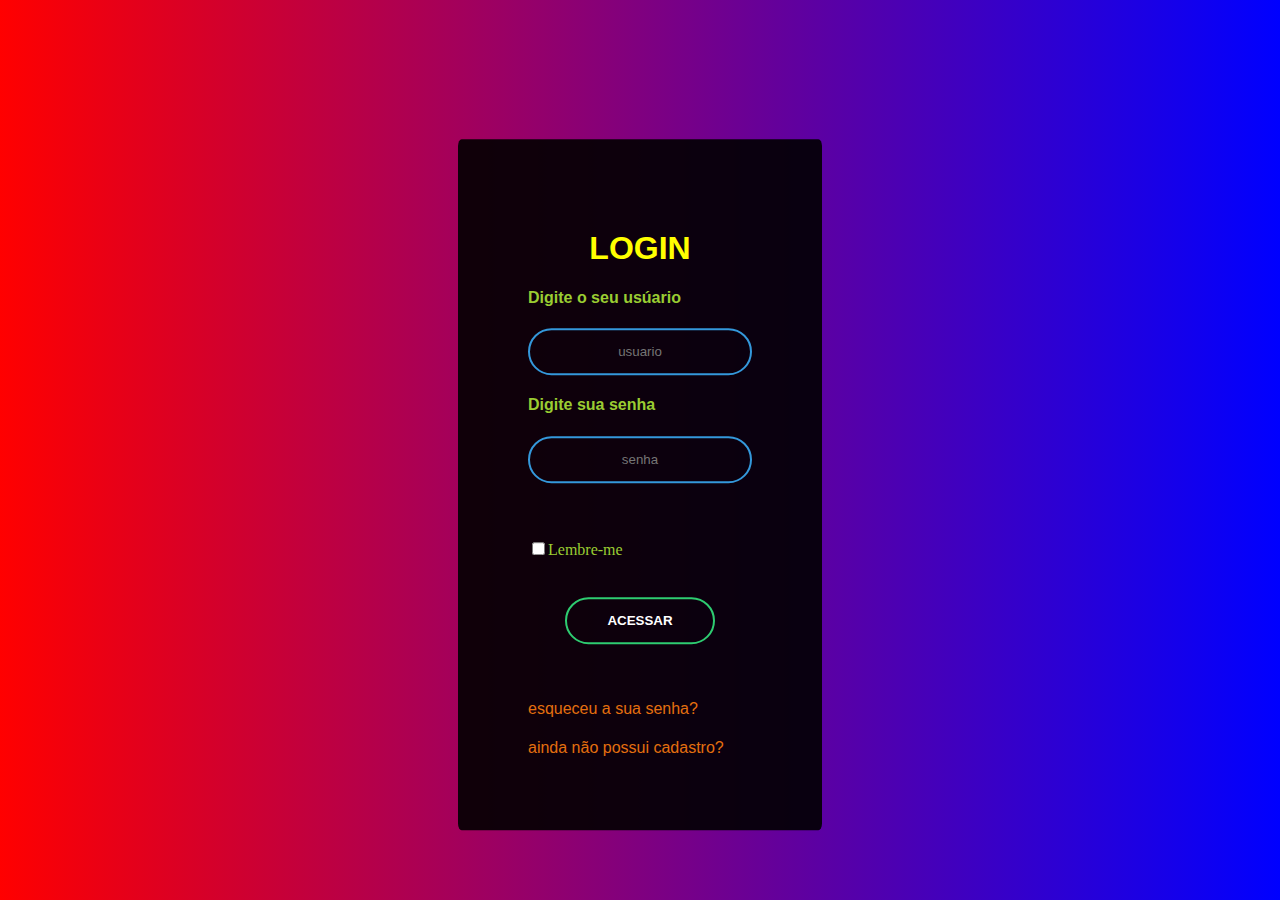
<file: Exercicios/tela_Login/index.html>
<!DOCTYPE html>
<html lang="pt-br">
    <head>
        <meta charset="UTF-8">
        <meta name="viewport" content="width=device-width, initial-scale=1.0">
        <style>
            body{
    background: linear-gradient(to right, red, blue);         
}

.first-div{
    top: 50%;
    left: 50%;
    position: absolute;
    transform: translate(-50%,-45%);
    padding: 70px;
    background-color: rgba(0, 0, 0, 0.9);
    border-radius: 1%;
    color:yellowgreen;
    font-family: sans-serif;

}
.first-div input[type = "text"]:focus, .first-div input[type = "password"]:focus{
    width: 280px;
    border-color: #2ecc71;
}
.first-div  input[type = "text"], .first-div  input[type  = "password"]{
    border: 0;
    background: none;
    display: block;
    margin: 20px  auto;
    text-align: center;
    border: 2px solid #3498db;
    padding: 14px 10px;
    width: 200px;
    outline: none;
    color: white;
    border-radius: 24px;
    transition: 0.25s;
}
a{
    text-decoration: none;
    color: rgb(228, 111, 15);
}
a::after{
    content: "";
    display: block;
    width: 0;
    height: 3px;
    background: #5edfff;
    transition: .5s ease-out;
}  
a:hover::after{
    width: 100%;
}
.menuA{
    color: black;
    text-decoration: none;
    padding: 10px 20px;
    text-align: center;
    
}
.login{
    text-align: center; 
    font-family: 'Franklin Gothic Medium', 'Arial Narrow', Arial, sans-serif;
    color: yellow;
}
.checkbox{
    font-family: initial;
    font-style: initial;
}
.button-1{
    font-weight: bolder;
    font-family: 'Lucida Sans', 'Lucida Sans Regular', 'Lucida Grande', 'Lucida Sans Unicode', Geneva, Verdana, sans-serif;
    color:rgb(2, 2, 2);

}
.first-div button[type =  "submit"]{
    border: 0;
    background: none;
    display: block;
    margin: 20px  auto;
    text-align: center;
    border: 2px solid #2ecc71;
    padding: 14px 40px;
    outline: none;
    color: white;
    border-radius: 24px;
    transition: 0.25s;
    cursor: pointer;
}
.first-div button[type =  "submit"]:hover{
    background:  #2ecc71;
}
        </style>
        <title>LOGUE AGORA</title>
    </head>
    <body>
        <div class="first-div">
            <h1 class="login">LOGIN</h1>
            <h4>Digite o seu usúario</h4>
            <input type="text" placeholder="usuario">
            <h4>Digite sua senha</h4>
            <input type="password" placeholder="senha"><br><br>
            <label class="checkbox"><input type="checkbox">Lembre-me</label><br><br>
            <button class="button-1" type="submit">ACESSAR</button><br><br>
            <a href="#" class="a">esqueceu a sua senha?</a><br>
            <a href="#" class="a">ainda não possui cadastro?</a>
            
        </div>
    </body>
</html>
</file>
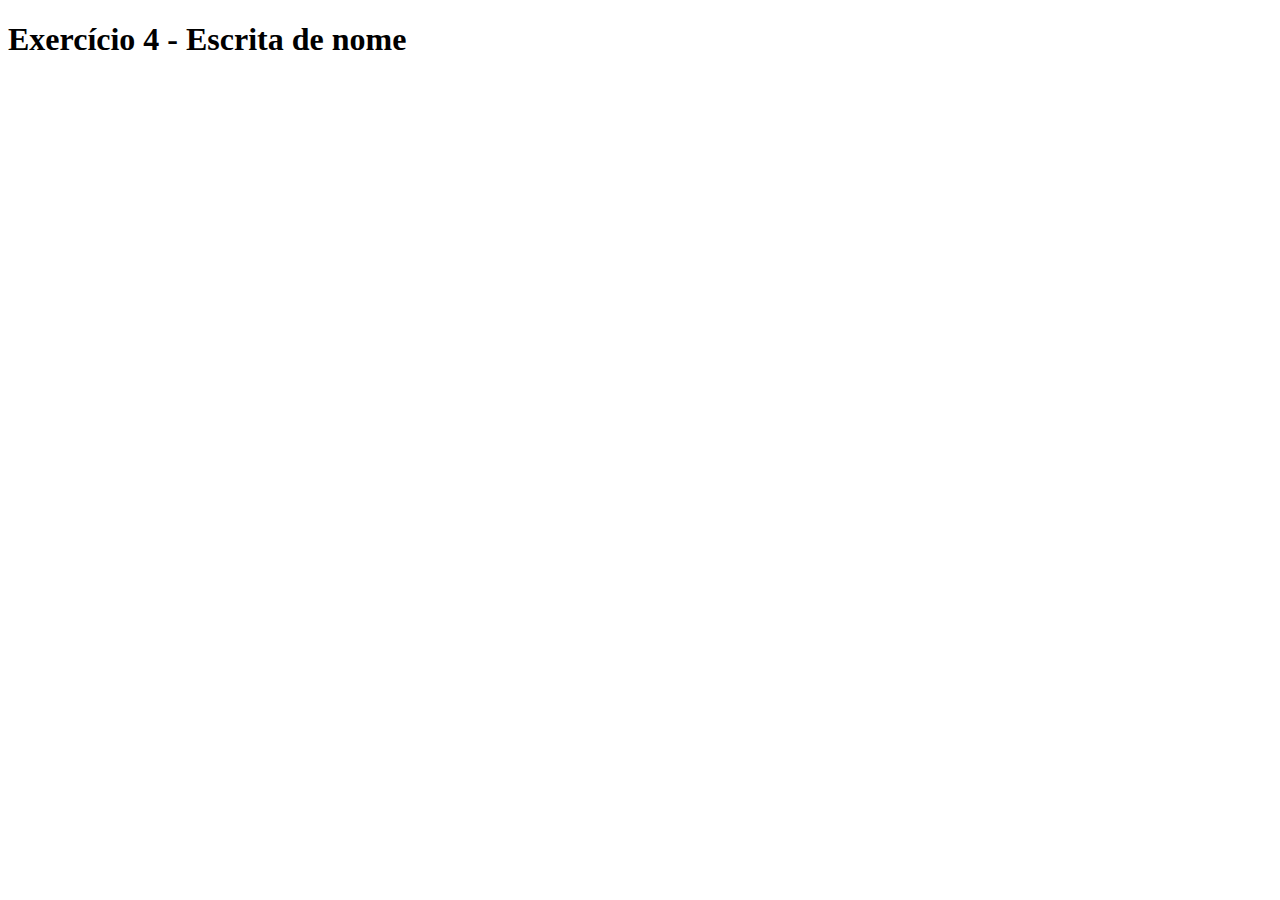
<file: Exercicios/atividade-4.html>
<!DOCTYPE html>
<html>
<head>
    <meta charset='utf-8'>
    <meta http-equiv='X-UA-Compatible' content='IE=edge'>
    <title>Page Title</title>
    <meta name='viewport' content='width=device-width, initial-scale=1'>
</head>
<body>
    <h1>Exercício 4 - Escrita de nome</h1>
    <script>
        var nome=prompt("Informe seu nome")

        for (let count = 0; count < nome.length; count++) {
        document.write(nome[count] + "</br>")
        }
    </script>
</body>
</html>
</file>
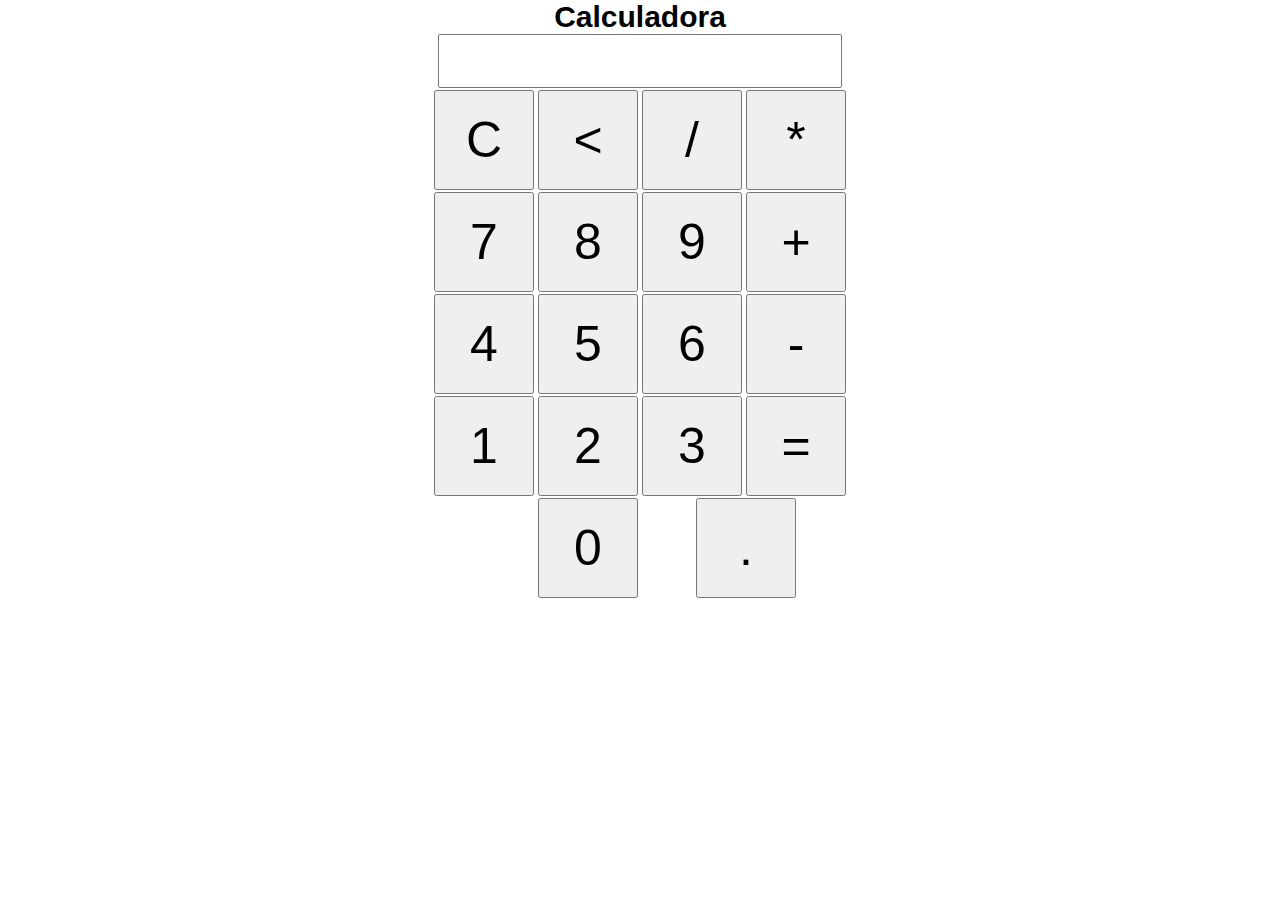
<file: Exercicios/calculadora/calculadora.html>
<!DOCTYPE html>
<html>
    <head>
        <meta charset='utf-8' lang='pt-br'>
        <link rel="stylesheet" href="stilo.css">
        <script src="calculadora.js"></script>
    </head>
    <body>
        <div>
            <h1 id='title'>Calculadora</h1>
            <div class='main'>
                <form class='form'>
                    <input class="textview" name='textview'>
                    <table>
                        <td>
                            <input type="button" class='button' onclick='c()' value="C">
                            <input type="button" class='button' onclick="back()" value="<">
                            <input type="button" class='button' onclick="insert('/')" value="/">
                            <input type="button" class='button' onclick="insert('*')" value="*">
                        </td>
                        <tr>
                            <td>
                                <input type="button" class='button' onclick="insert(7)" value="7">
                                <input type="button" class='button' onclick="insert(8)" value="8">
                                <input type="button" class='button' onclick="insert(9)" value="9">
                                <input type="button" class='button' onclick="insert('+')" value="+">
                            </td>
                        </tr>
                        <tr>
                            <td>
                                <input type="button" class='button' onclick="insert(4)" value="4">
                                <input type="button" class='button' onclick="insert(5)" value="5">
                                <input type="button" class='button' onclick="insert(6)" value="6">
                                <input type="button" class='button' onclick="insert('-')" value="-">
                            </td>
                        </tr>
                        <tr>
                            <td>
                                <input type="button" class='button' onclick="insert(1)" value="1">
                                <input type="button" class='button' onclick="insert(2)" value="2">
                                <input type="button" class='button' onclick="insert(3)" value="3">
                                <input type="button" class='button' onclick='equal()' value="=">
                            </td>
                        </tr>
                        <tr>
                            <td>
                                <input type="hidden">
                                <input type='button' value='0' onclick="insert(0)" class='button' id='n0'>
                                <input type='button' value='.' onclick="insert('.')" class='button' id='n0'>
                            </td>
                        </tr>
                </form>
            </div>
        </div>
    </body>
</html>
</file>
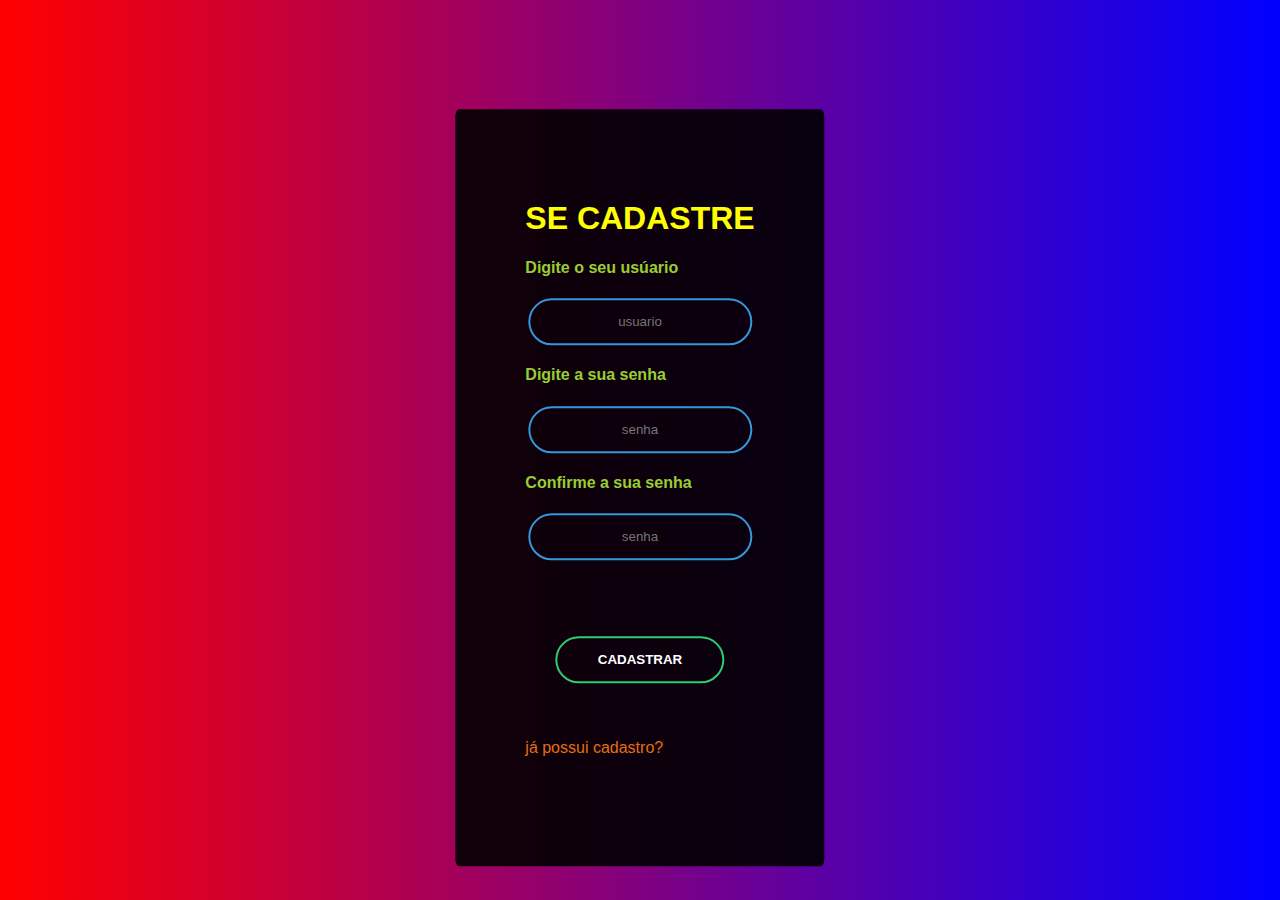
<file: Exercicios/tela_Login/cadastro.html>
<!DOCTYPE html>
<html lang="pt-br">
    <head>
        <meta charset="UTF-8">
        <meta name="viewport" content="width=device-width, initial-scale=1.0">
        <style>
    body{
        background: linear-gradient(to right, red, blue);         
    }

    .first-div{
        top: 50%;
        left: 50%;
        position: absolute;
        transform: translate(-50%,-45%);
        padding: 70px;
        background-color: rgba(0, 0, 0, 0.9);
        border-radius: 1%;
        color:yellowgreen;
        font-family: sans-serif;

    }
    .first-div input[type = "text"]:focus, .first-div input[type = "password"]:focus{
        width: 280px;
        border-color: #2ecc71;
    }
    .first-div  input[type = "text"], .first-div  input[type  = "password"]{
        border: 0;
        background: none;
        display: block;
        margin: 20px  auto;
        text-align: center;
        border: 2px solid #3498db;
        padding: 14px 10px;
        width: 200px;
        outline: none;
        color: white;
        border-radius: 24px;
        transition: 0.25s;
    }
    a{
        text-decoration: none;
        color: rgb(228, 111, 15);
    }
    a::after{
        content: "";
        display: block;
        width: 0;
        height: 3px;
        background: #5edfff;
        transition: .5s ease-out;
    }  
    a:hover::after{
        width: 100%;
    }
    .menuA{
        color: black;
        text-decoration: none;
        padding: 10px 20px;
        text-align: center;
        
    }
    .login{
        text-align: center; 
        font-family: 'Franklin Gothic Medium', 'Arial Narrow', Arial, sans-serif;
        color: yellow;
    }
    .checkbox{
        font-family: initial;
        font-style: initial;
    }
    .button-1{
        font-weight: bolder;
        font-family: 'Lucida Sans', 'Lucida Sans Regular', 'Lucida Grande', 'Lucida Sans Unicode', Geneva, Verdana, sans-serif;
        color:rgb(2, 2, 2);

    }
    .first-div button[type =  "submit"]{
        border: 0;
        background: none;
        display: block;
        margin: 20px  auto;
        text-align: center;
        border: 2px solid #2ecc71;
        padding: 14px 40px;
        outline: none;
        color: white;
        border-radius: 24px;
        transition: 0.25s;
        cursor: pointer;
    }
    .first-div button[type =  "submit"]:hover{
        background:  #2ecc71;
    }
        </style>
        <title>SE CADASTRE</title>

    </head>
    <body class="body">
        <div class="first-div">
            <h1 class="login">SE CADASTRE</h1>
            <h4>Digite o seu usúario</h4>
            <input type="text" placeholder="usuario">
            <h4>Digite a sua senha</h4>
            <input type="password" placeholder="senha">
            <h4>Confirme a sua senha</h4>
            <input type="password" placeholder="senha"><br><br>
            <button class="button-1" type="submit">CADASTRAR</button><br><br>
            <a href="index.html" class="a">já possui cadastro?</a><br><br>
    
        </div>
</body>
</html>
</file>
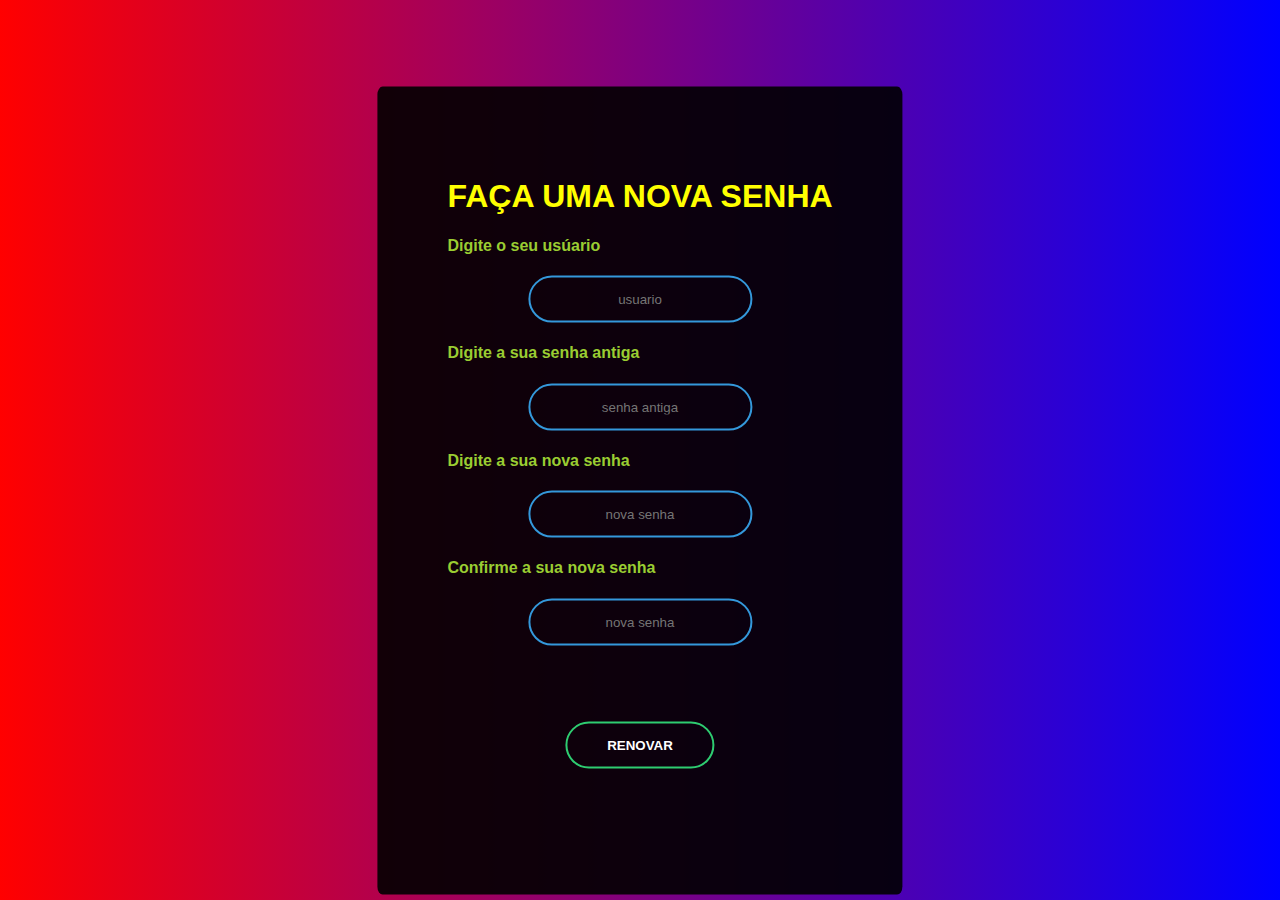
<file: Exercicios/tela_Login/renovacao.html>
<!DOCTYPE html>
<html lang="pt-br">
    <head>
        <meta charset="UTF-8">
        <meta name="viewport" content="width=device-width, initial-scale=1.0">
        <title>RENOVE SUA SENHA</title>
        <style>
            body{
        background: linear-gradient(to right, red, blue);         
    }
    .first-div{
        top: 50%;
        left: 50%;
        position: absolute;
        transform: translate(-50%,-45%);
        padding: 70px;
        background-color: rgba(0, 0, 0, 0.9);
        border-radius: 1%;
        color:yellowgreen;
        font-family: sans-serif;

    }
    .first-div input[type = "text"]:focus, .first-div input[type = "password"]:focus{
        width: 280px;
        border-color: #2ecc71;
    }
    .first-div  input[type = "text"], .first-div  input[type  = "password"]{
        border: 0;
        background: none;
        display: block;
        margin: 20px  auto;
        text-align: center;
        border: 2px solid #3498db;
        padding: 14px 10px;
        width: 200px;
        outline: none;
        color: white;
        border-radius: 24px;
        transition: 0.25s;
    }
    a{
        text-decoration: none;
        color: rgb(228, 111, 15);
    }
    a::after{
        content: "";
        display: block;
        width: 0;
        height: 3px;
        background: #5edfff;
        transition: .5s ease-out;
    }  
    a:hover::after{
        width: 100%;
    }
    .menuA{
        color: black;
        text-decoration: none;
        padding: 10px 20px;
        text-align: center;
        
    }
    .login{
        text-align: center; 
        font-family: 'Franklin Gothic Medium', 'Arial Narrow', Arial, sans-serif;
        color: yellow;
    }
    .checkbox{
        font-family: initial;
        font-style: initial;
    }
    .button-1{
        font-weight: bolder;
        font-family: 'Lucida Sans', 'Lucida Sans Regular', 'Lucida Grande', 'Lucida Sans Unicode', Geneva, Verdana, sans-serif;
        color:rgb(2, 2, 2);

    }
    .first-div button[type =  "submit"]{
        border: 0;
        background: none;
        display: block;
        margin: 20px  auto;
        text-align: center;
        border: 2px solid #2ecc71;
        padding: 14px 40px;
        outline: none;
        color: white;
        border-radius: 24px;
        transition: 0.25s;
        cursor: pointer;
    }
    .first-div button[type =  "submit"]:hover{
        background:  #2ecc71;
    }
    </style>

    </head>
    <body class="body">
        <div class="first-div">
            <h1 class="login">FAÇA UMA NOVA SENHA</h1>
            <h4>Digite o seu usúario</h4>
            <input type="text" placeholder="usuario">
            <h4>Digite a sua senha antiga</h4>
            <input type="password" placeholder="senha antiga">
            <h4>Digite a sua nova senha</h4>
            <input type="password" placeholder="nova senha">
            <h4>Confirme a sua nova senha</h4>
            <input type="password" placeholder="nova senha"><br><br>
            <button class="button-1" type="submit">RENOVAR</button><br><br>
            
    
        </div>
</body>
</html>
</file>
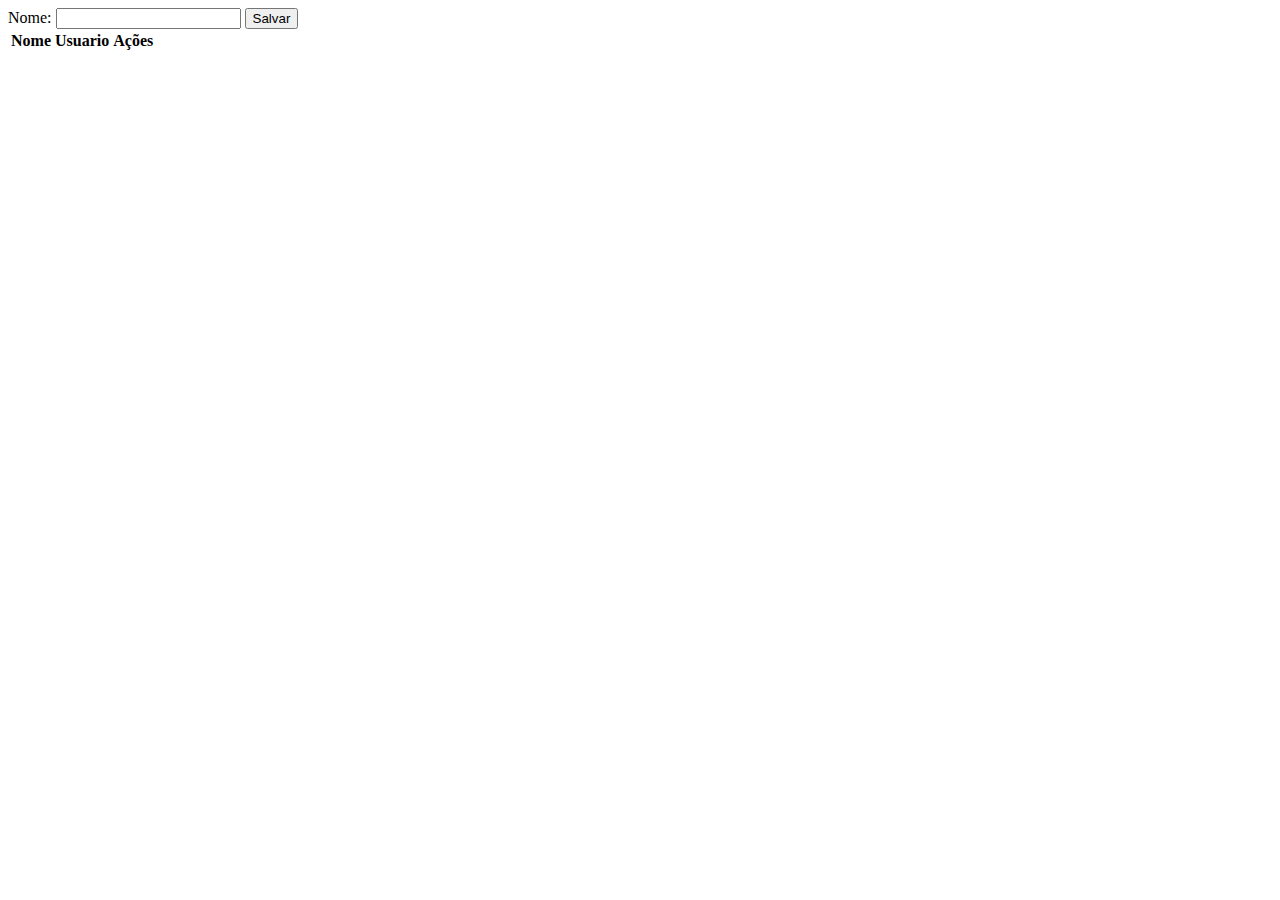
<file: Projetos/Aplicacao_login_cadastro/aula2.html>
<html>
<!-- Código para manipulação de dados sem uso de BD -->
<head>
    <!-- CSS only -->
    <link href="https://cdn.jsdelivr.net/npm/bootstrap@5.0.2/dist/css/bootstrap.min.css" rel="stylesheet"
        integrity="sha384-EVSTQN3/azprG1Anm3QDgpJLIm9Nao0Yz1ztcQTwFspd3yD65VohhpuuCOmLASjC" crossorigin="anonymous">

    <!-- JavaScript Bundle with Popper -->
    <script src="https://cdn.jsdelivr.net/npm/bootstrap@5.0.2/dist/js/bootstrap.bundle.min.js"
        integrity="sha384-MrcW6ZMFYlzcLA8Nl+NtUVF0sA7MsXsP1UyJoMp4YLEuNSfAP+JcXn/tWtIaxVXM"
        crossorigin="anonymous"></script>

    <script src="https://ajax.aspnetcdn.com/ajax/jQuery/jquery-3.3.1.min.js"></script>

    <script src="controller.js"></script>
</head>

<body>
    <div class="container">
            <label id="nome">Nome:</label>
            <input class="form-control" id="nomeUser" type="text">
            <button class="btn btn-primary" type="button" onclick="salvarUser()">Salvar</button>
    </div>

    <div class="container">
        <table class="table table-striped" id="tabela">
                <tr>
                    <th>Nome Usuario</th>
                    <th>Ações</th>
                </tr>
        </table>
    </div>
</body>

</html>
</file>
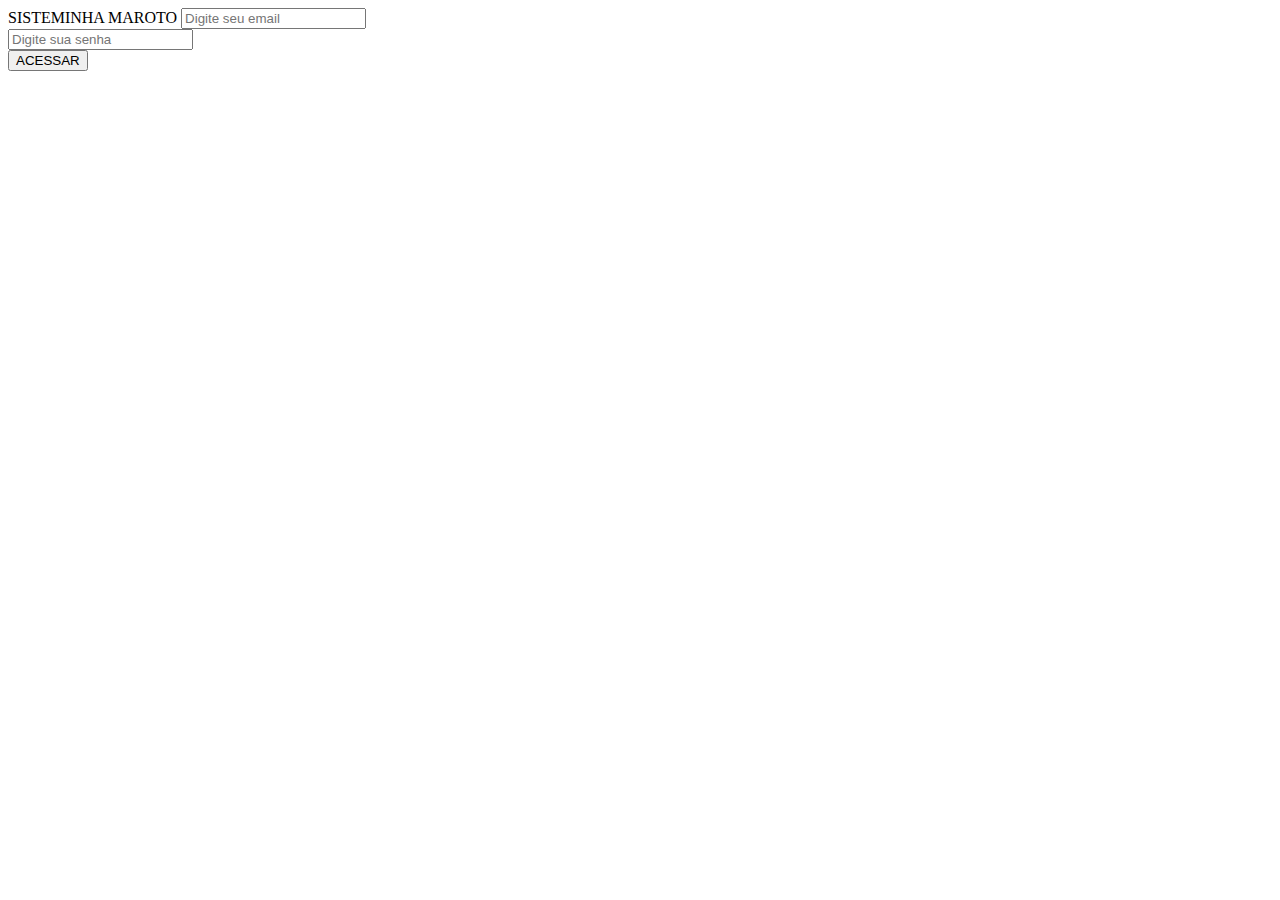
<file: Projetos/Aplicacao_login_cadastro/login.html>
<!DOCTYPE html>
<!-- Código para manipulação de dados sem uso de BD -->
<html>

<head>
    <link href="https://cdn.jsdelivr.net/npm/bootstrap@5.0.2/dist/css/bootstrap.min.css" rel="stylesheet"
        integrity="sha384-EVSTQN3/azprG1Anm3QDgpJLIm9Nao0Yz1ztcQTwFspd3yD65VohhpuuCOmLASjC" crossorigin="anonymous">

        <script src="controller.js"></script>
    </head>

<body>
    <div class="container col-4">
        <form class="">
            SISTEMINHA MAROTO
            <input type="email" id="loginEmail" placeholder="Digite seu email" class="form-control" />
            <br>
            <input type="password" id="loginSenha" placeholder="Digite sua senha" class="form-control" />
            <br>
            <button onclick="acessar()" class="btn btn-warning">ACESSAR</button>
        </form>
    </div>
</body>

</html>
</file>
<file: Exercicios/calculadora/stilo.css>
@charset "UTF-8";

*{
    padding: 0;
    margin: 0;
}
#title{
    font-family: Arial, Helvetica, sans-serif;
    font-size: 30px;
    margin: 0px;
    text-align: center;
}
/*Configuração para centralizar calculadora*/
.main{                   /*configura pai*/
    text-align: center;
    position: absolute;
    width: 100%;
}
.form{                   /*configura filho*/
    display: inline-block;
    position: relative;
}
/*Encerra a configuração de centralização*/
#n0{
    margin-left: 54px;
}
.button{
    width: 100px;
    height: 100px;
    font-size: 50px;
    margin: 2;
}
.textview{
    width: 400px;
    height: 50px;
    display: flex;
    margin: 0 auto;
}
</file>
